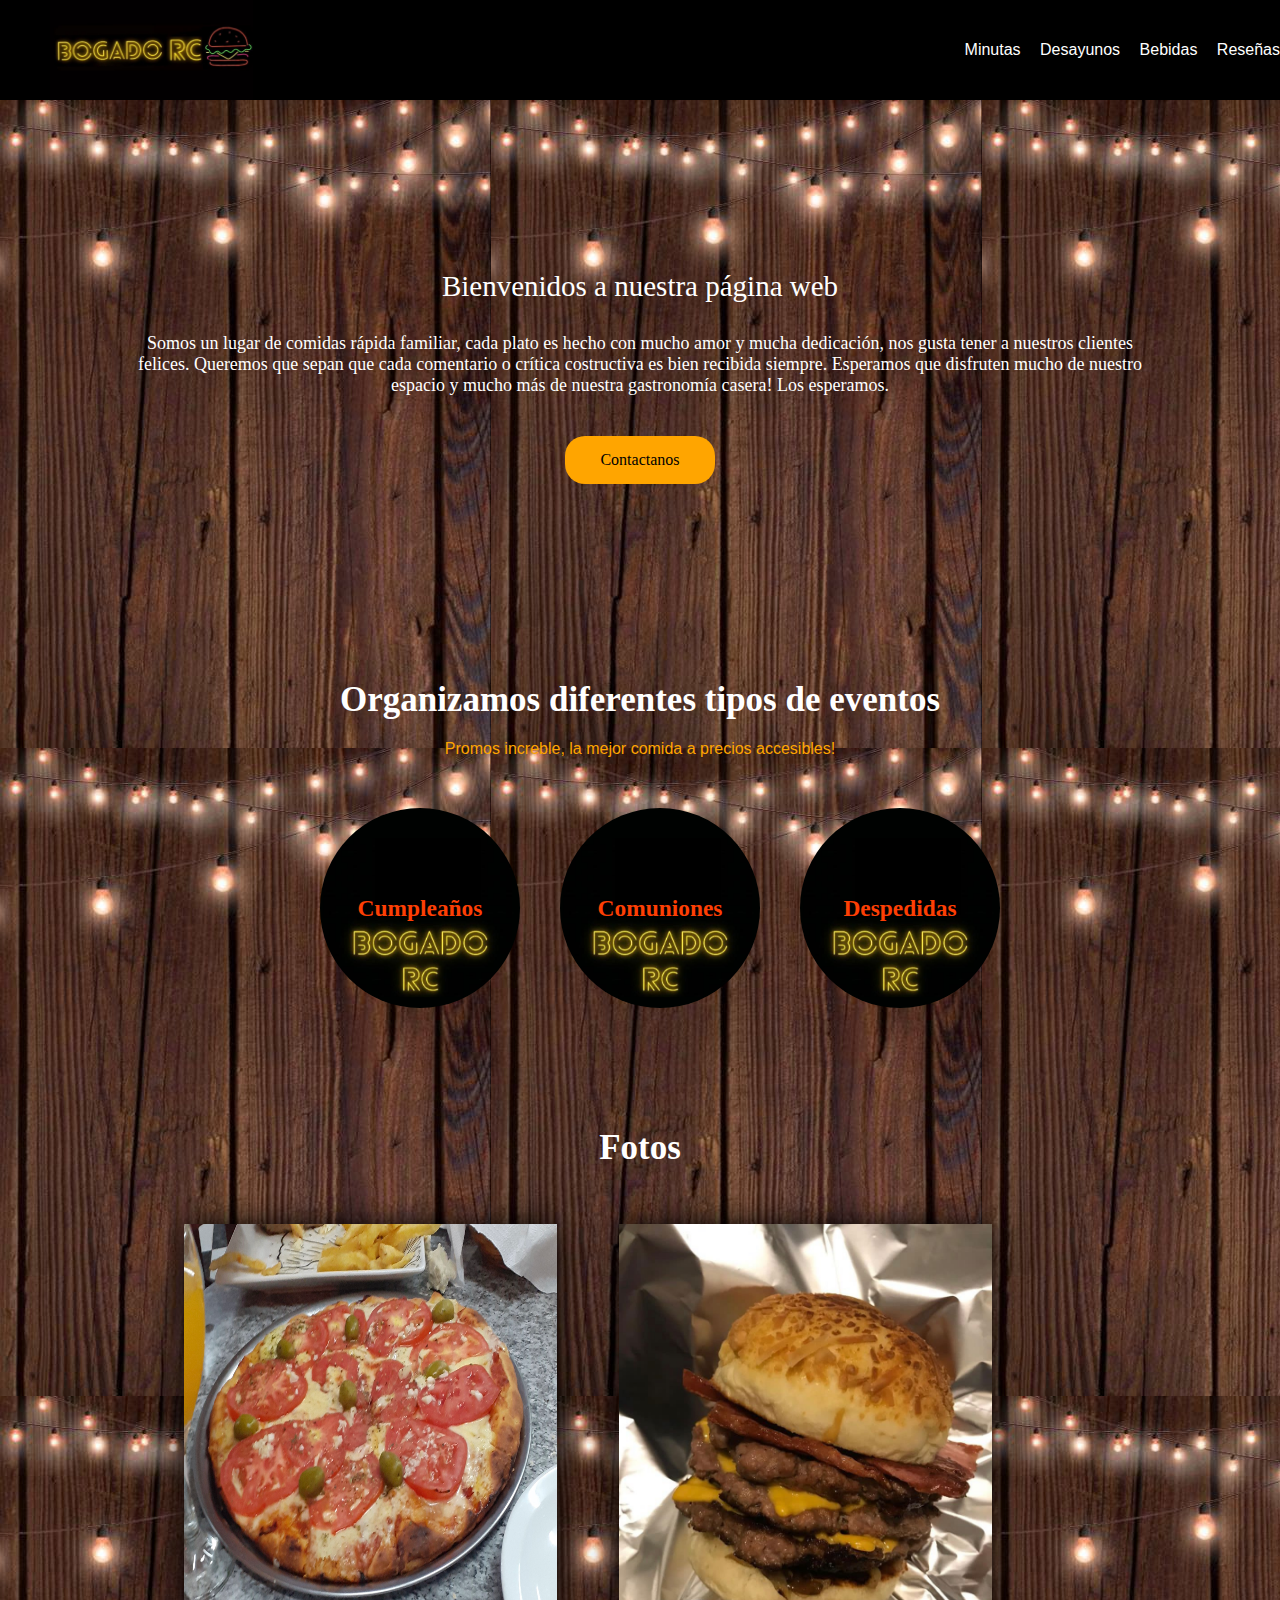
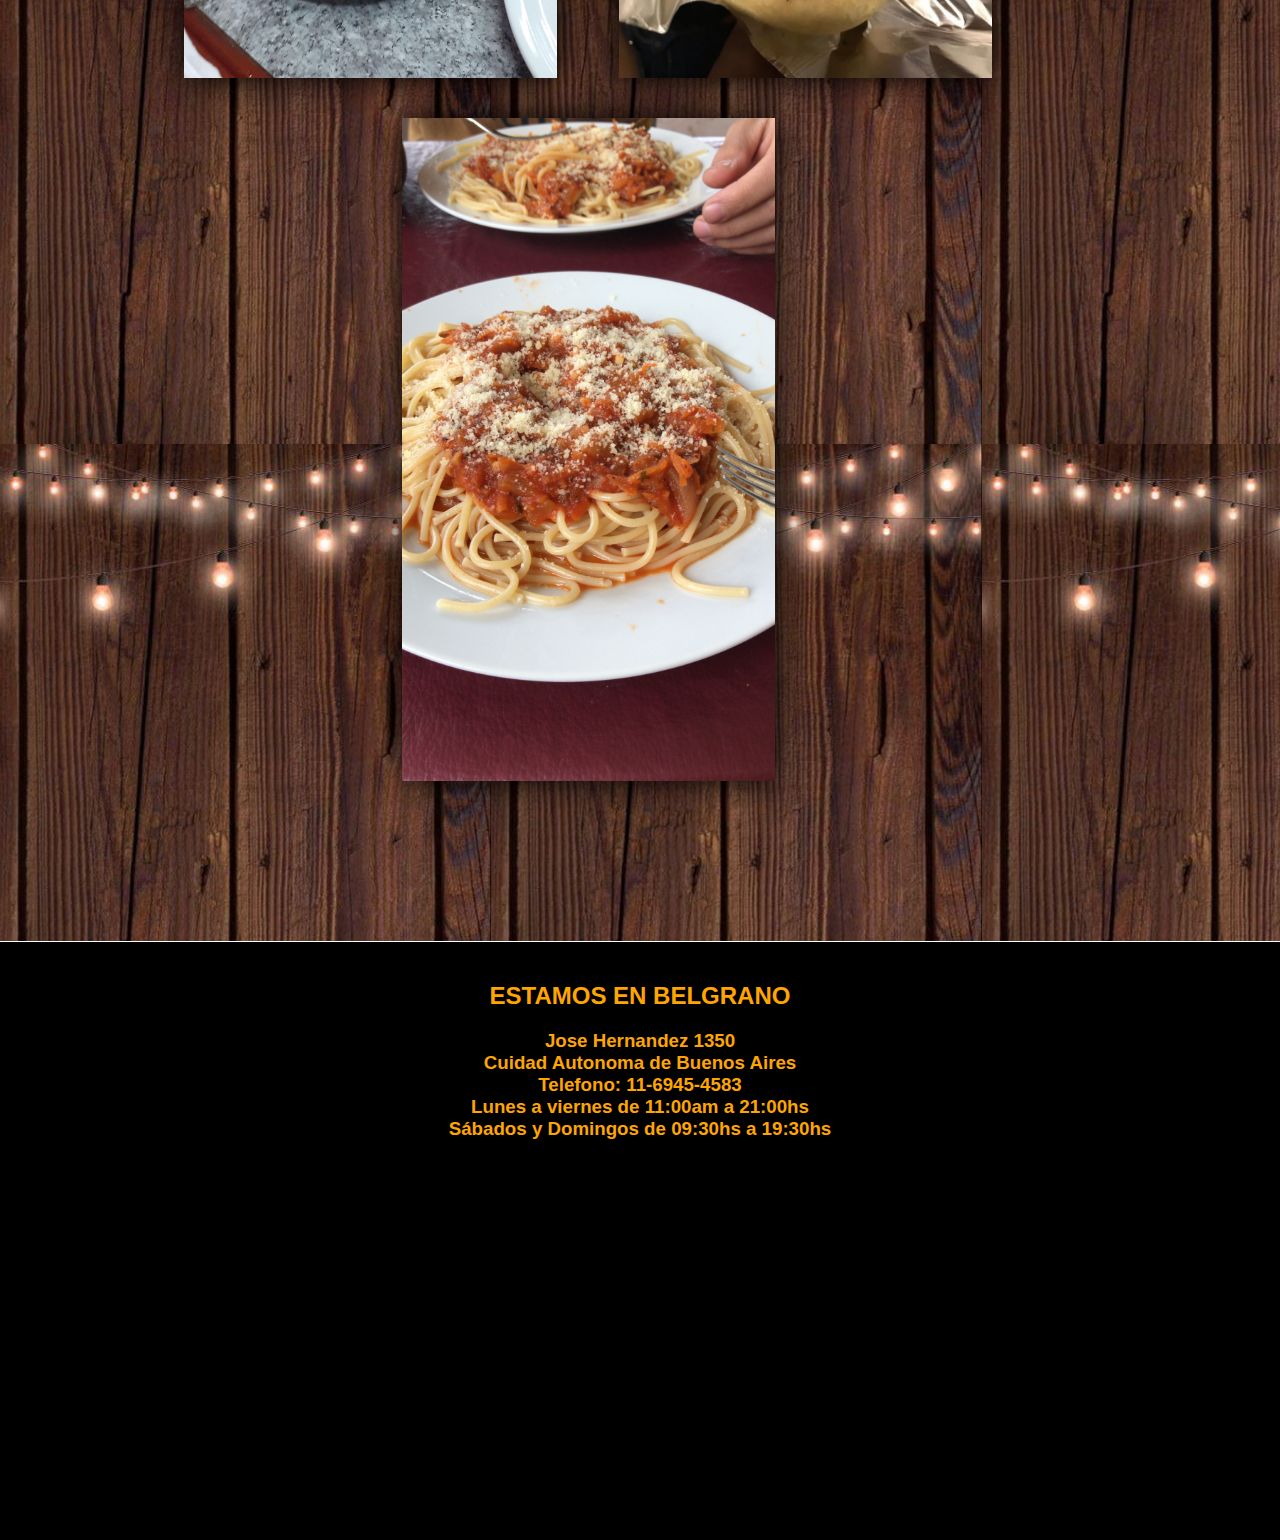
<file: index.html>
<!DOCTYPE html>
<html lang="es">

<head>
    <meta charset="UTF-8">
    <meta http-equiv="X-UA-Compatible" content="IE=edge">
    <meta name="viewport" content="width=device-width, initial-scale=1.0">
    <title>BogadoRC</title>
    <link rel="stylesheet" href="./css/style.css">
</head>

<body>
    <header> 
    
        <nav class="menu-navegacion">
            <div class="logo">
                <img src="./img/WhatsApp Image 2023-06-09 at 14.04.27.jpeg" alt="logo">
            </div>

            <div class="enlaces">
                <li><a href="./pages/minutas.html" class="Minutas">Minutas</a></li>
                <li><a href="./pages/desayunos.html" class="Desayunos">Desayunos</a></li>
                <li><a href="./pages/bebidas.html" class="Bebidas">Bebidas</a></li>
                <li><a href="./pages/reseñas.html" class="Reseñas">Reseñas</a></li>
            </div>
        </nav>
    </header>
    <main class="contenedorPrincipal">
        <section class="contenedor">
            <section class="hero">
                <div class="contenedores-textos contenedor">
                    <h1>Bienvenidos a nuestra página web    </h1>
                    <p>Somos un lugar de comidas rápida familiar, cada plato es hecho con mucho amor y mucha dedicación,
                        nos gusta tener a nuestros clientes felices.
                        Queremos que sepan que cada comentario o crítica costructiva es bien recibida siempre.
                        Esperamos que disfruten mucho de nuestro espacio y mucho más de nuestra gastronomía casera!
                        Los esperamos. </p>
                    <a class="boton" href="https://wa.we/541569454583">Contactanos</a>
                </div>


            </section>
            <section>
                <h2 class="titulo-seccion">Organizamos diferentes tipos de eventos</h2>
                <p class="copy">Promos increble, la mejor comida a precios accesibles!
                <div class="beneficios">
                    <div class="beneficio1">
                        <h3>Cumpleaños</h3>

                    </div>
                    <div class="beneficio1">
                        <h3>Comuniones</h3>

                    </div>
                    <div class="beneficio1">
                        <h3>Despedidas</h3>
                    </div>

                </div>
            </section>
            <section class="contenido">
                <div class="contenedor">
                    <h2 class="titulo-seccion">Fotos</h2> <br> <br>
                    <div class="contenedor-imagenes">
                        <img src="./img/3995DEEB-6F13-4BD7-A158-9210AEB237AB (1).jpg" alt="foto">

                        <img src="./img/BurgerRC.jpeg" alt="foto">
                        <img src="./img/A0927885-7585-4EBE-B131-9BCB88272B0F.jpg" alt="foto">
                    </div>
                </div>
            </section>
    </main>

    <!-- Inicio de footer -->
    <footer>
        <section class="contenido2">
            <div class="indexFooter">
                <h2 class="titulo">ESTAMOS EN BELGRANO</h2>
                <h3 class="subtitulos">Jose Hernandez 1350 <br> Cuidad Autonoma de Buenos Aires</h3>
                <h3 class="subtitulos2">Telefono: 11-6945-4583</h3>
                <h3 class="subtitulos3">Lunes a viernes de 11:00am a 21:00hs <br> Sábados y Domingos de 09:30hs a 19:30hs</h3>
            </div>
        
        <iframe class="iframe"
            src="https://www.google.com/maps/embed?pb=!1m18!1m12!1m3!1d3285.7618878500502!2d-58.44521472473294!3d-34.55958375516789!2m3!1f0!2f0!3f0!3m2!1i1024!2i768!4f13.1!3m3!1m2!1s0x95bcb5ca31e168dd%3A0xc4967f6e8ade5cd1!2sJos%C3%A9%20Hern%C3%A1ndez%201350%2C%20C1426ENB%20CABA!5e0!3m2!1ses!2sar!4v1684367505651!5m2!1ses!2sar"
            width="600" height="450" style="border:0;" allowfullscreen="" loading="lazy"
            referrerpolicy="no-referrer-when-downgrade" width="400" height="300" style="border: 0;" allowfullscreen=""
            loading="lazy" referrerpolicy="no-rederrer-when-downgrade"></iframe></iframe>
        </section>             
    </footer>

</body>    

</html
</file>
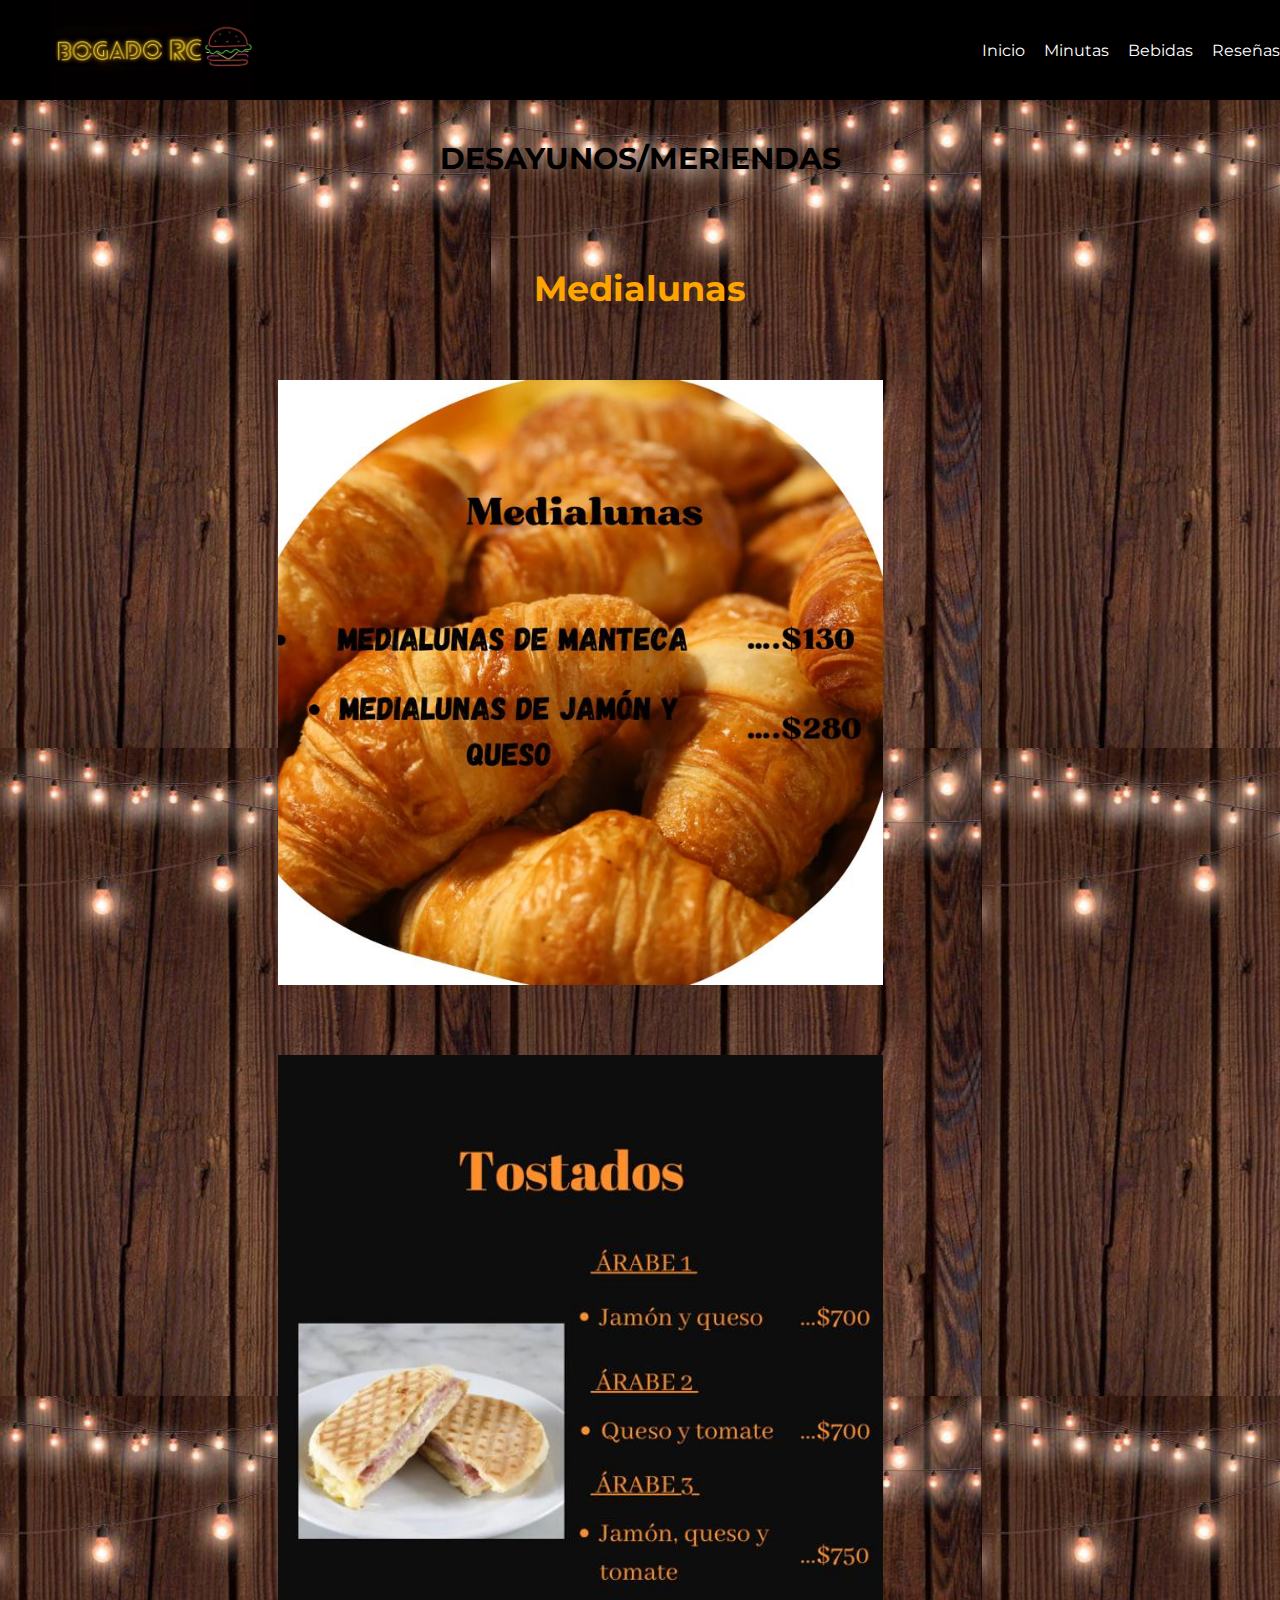
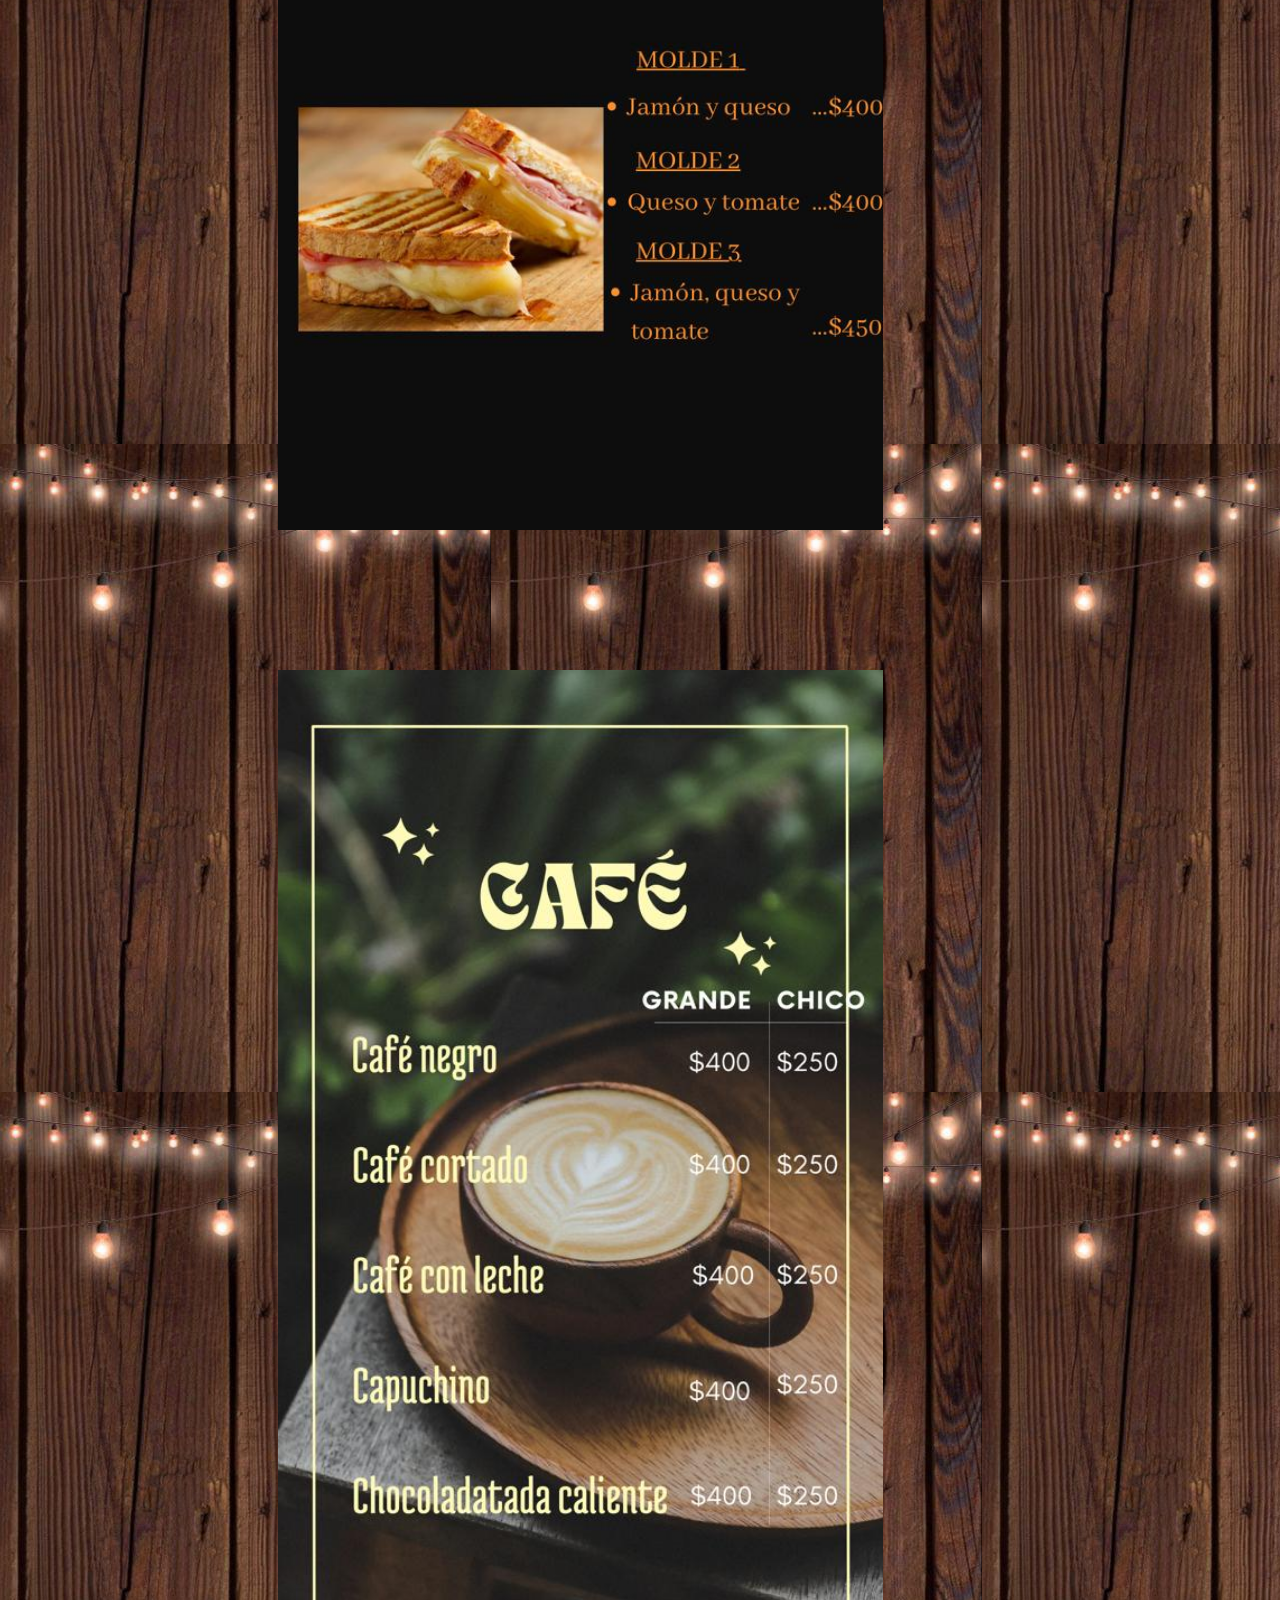
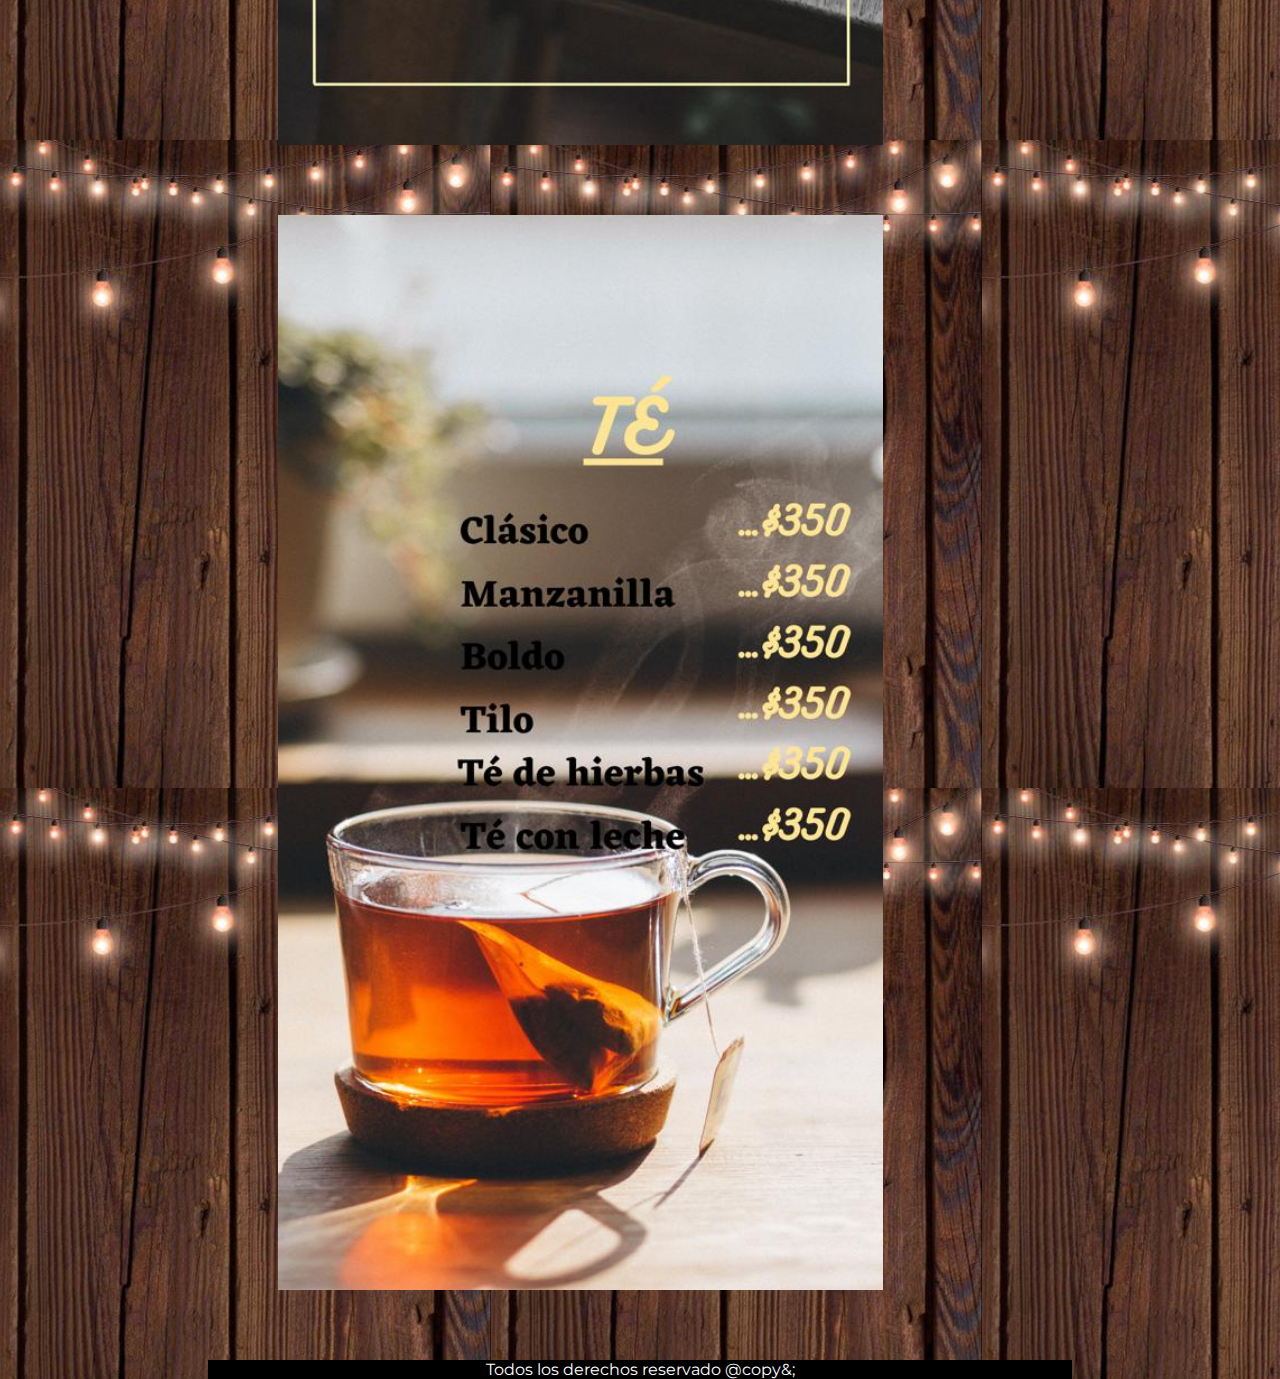
<file: pages/desayunos.html>
<!DOCTYPE html>
<html lang="es">

<head>
    <!-- etiquetas SEO -->
    <meta name="description"
        content="Pagina web del Buffet BogaRC. Gatronomia casera al mejor precio. Bebidas y Alimentos.">
    <meta name="keywords"
        content="hamburguesas, pizzas, empanadas, milanesas, papas fritas, sandwich de milanesa, coca cola, agua, medialunas, tostados, cafe, te">

    <meta charset="UTF-8">
    <meta name="viewport" content="width=device-width, initial-scale=1.0">
    <title>Desayunos-BogadoRC</title>
    <link rel="stylesheet" href="../css/style3.css">
    <link rel="preconnect" href="https://fonts.googleapis.com">
    <link rel="preconnect" href="https://fonts.gstatic.com" crossorigin>
    <link href="https://fonts.googleapis.com/css2?family=Montserrat:wght@400;700&display=swap" rel="stylesheet">
</head>

<body>
    <!-- inicio del nav-->

    <header>
        <nav class="menu-navegacion">
            <div class="logo">
                <img src="../img/WhatsApp Image 2023-06-09 at 14.04.27.jpeg" alt="logo">
            </div>

            <div class="enlaces">
                <li><a href="../index.html" class="Inicio">Inicio</a></li>
                <li><a href="./minutas.html" class="Minutas">Minutas</a></li>
                <li><a href="./bebidas.html" class="Bebidas">Bebidas</a></li>
                <li><a href="./reseñas.html" class="Reseñas">Reseñas</a></li>
            </div>
        </nav>
    </header>
    <main>
        <section class="wrap">
            <h1 class="tituloPrincipal">DESAYUNOS/MERIENDAS</h1>
            <h2>Medialunas</h2>
            <div class="contenedor-imagenes">
                <img src="../img/WhatsApp Image 2023-06-19 at 13.49.10.jpeg" alt="foto">

                <div class="contenedor-imagenes2"></div>
                <img src="../img/WhatsApp Image 2023-06-19 at 14.09.34.jpeg" alt="foto">
                <div class="contenedor-imagenes3"></div>
                <img src="../img/WhatsApp Image 2023-06-19 at 14.22.11.jpeg" alt="foto">
                <img src="../img/WhatsApp Image 2023-06-19 at 14.28.46.jpeg" alt="foto">
            </div>
            <footer>
                Todos los derechos reservado @copy&;

            </footer>
</body>

</html>
</file>
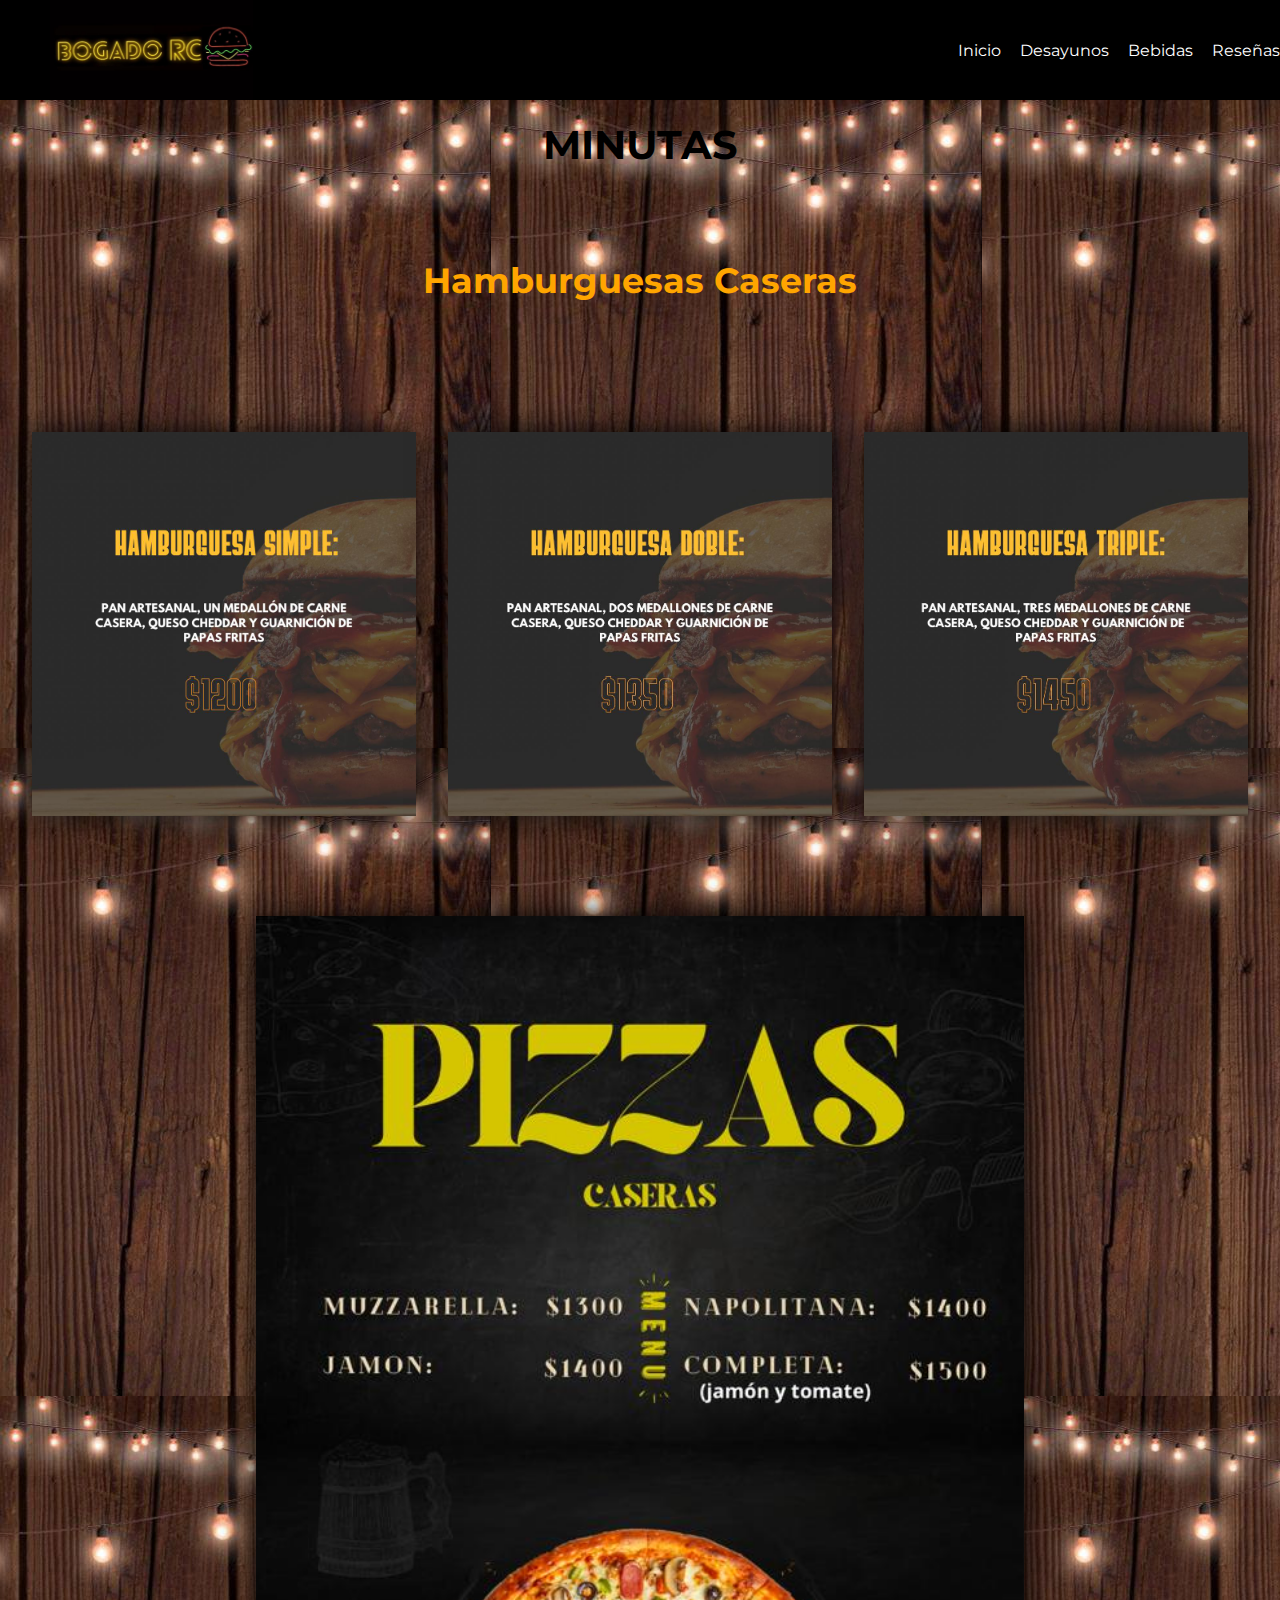
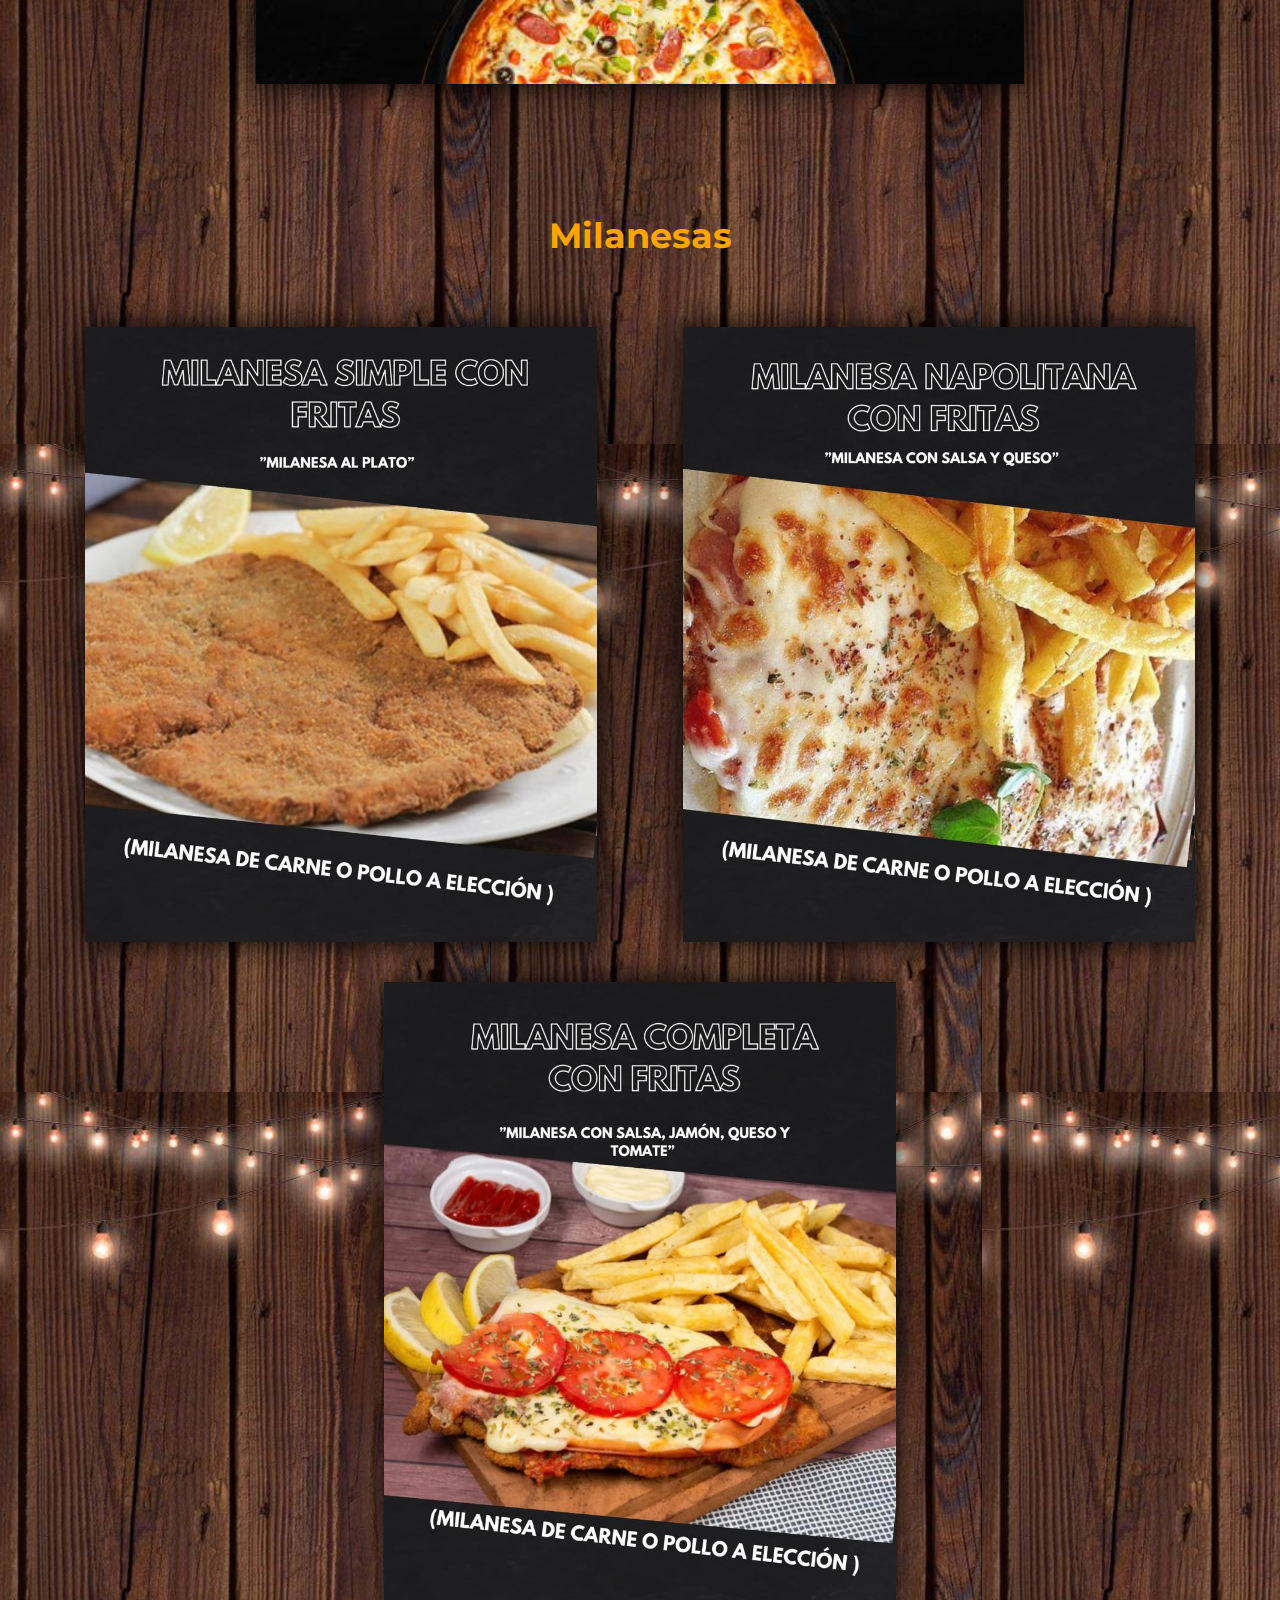
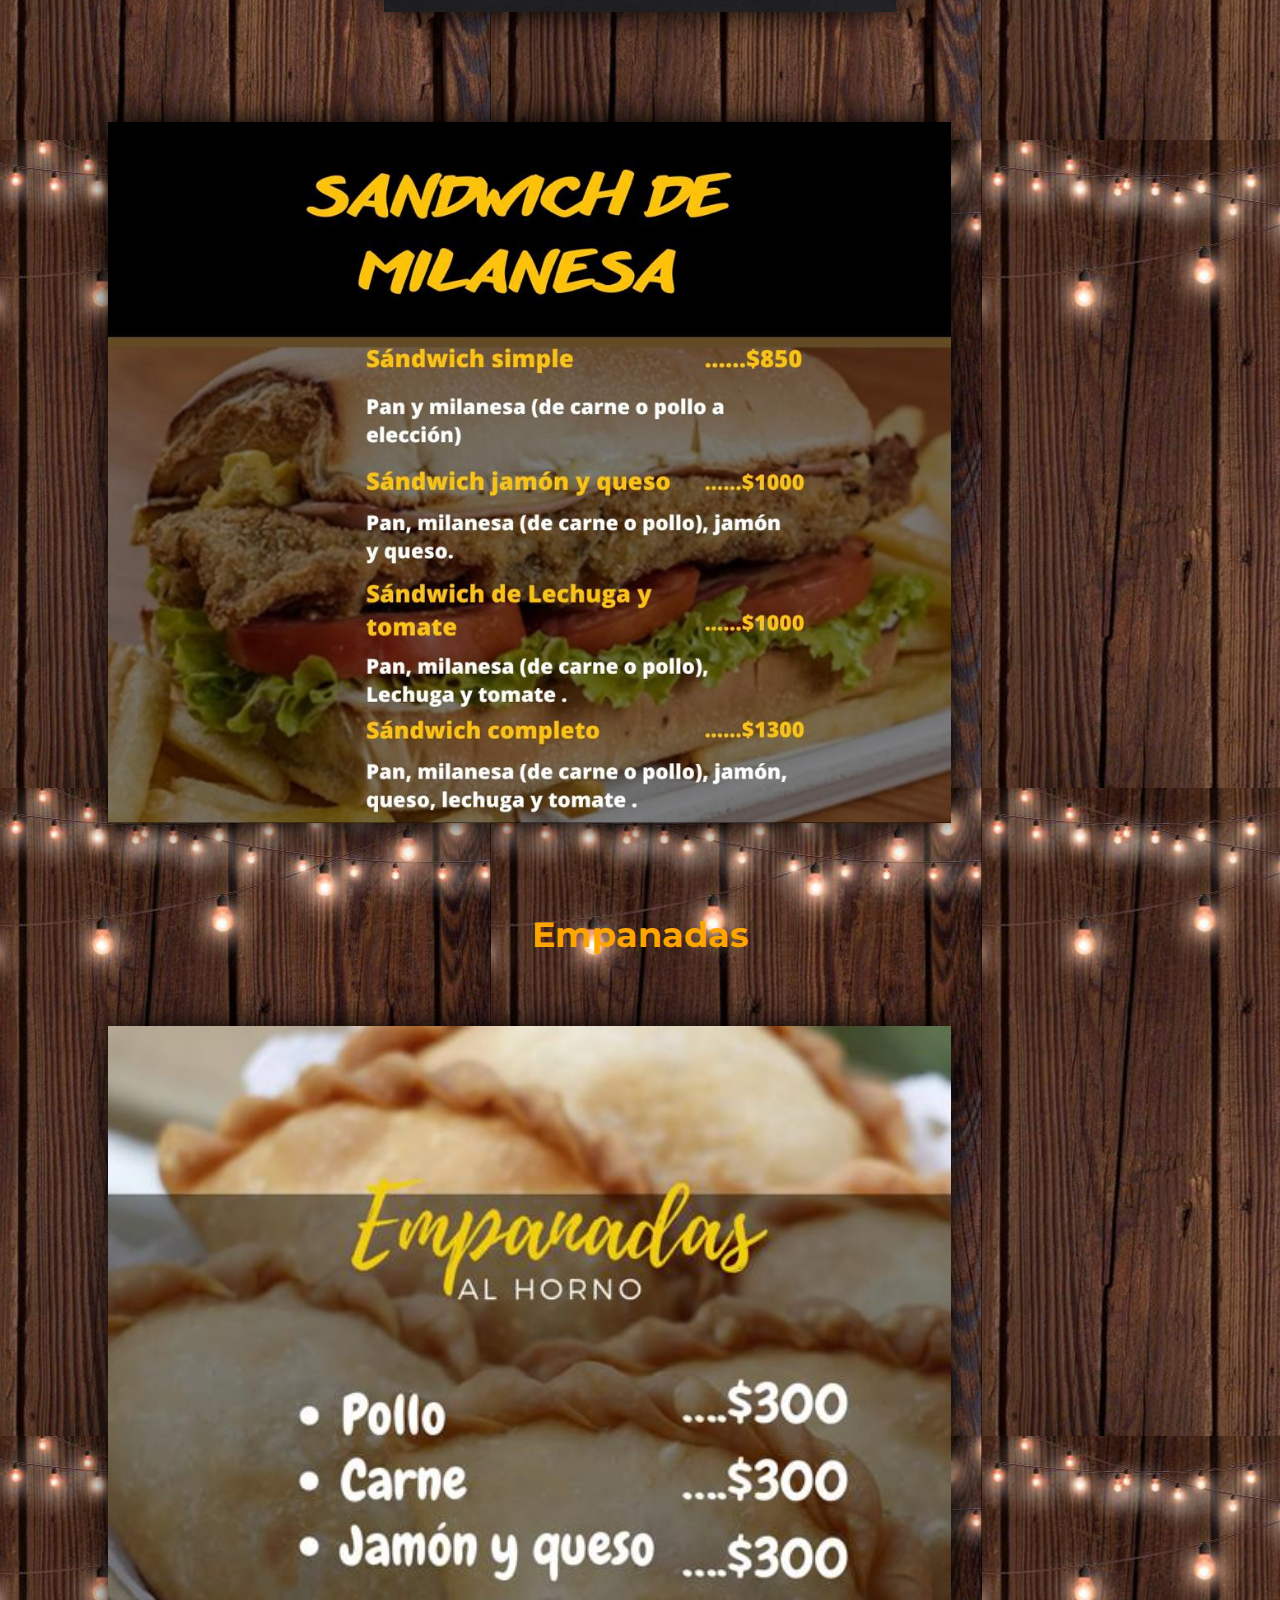
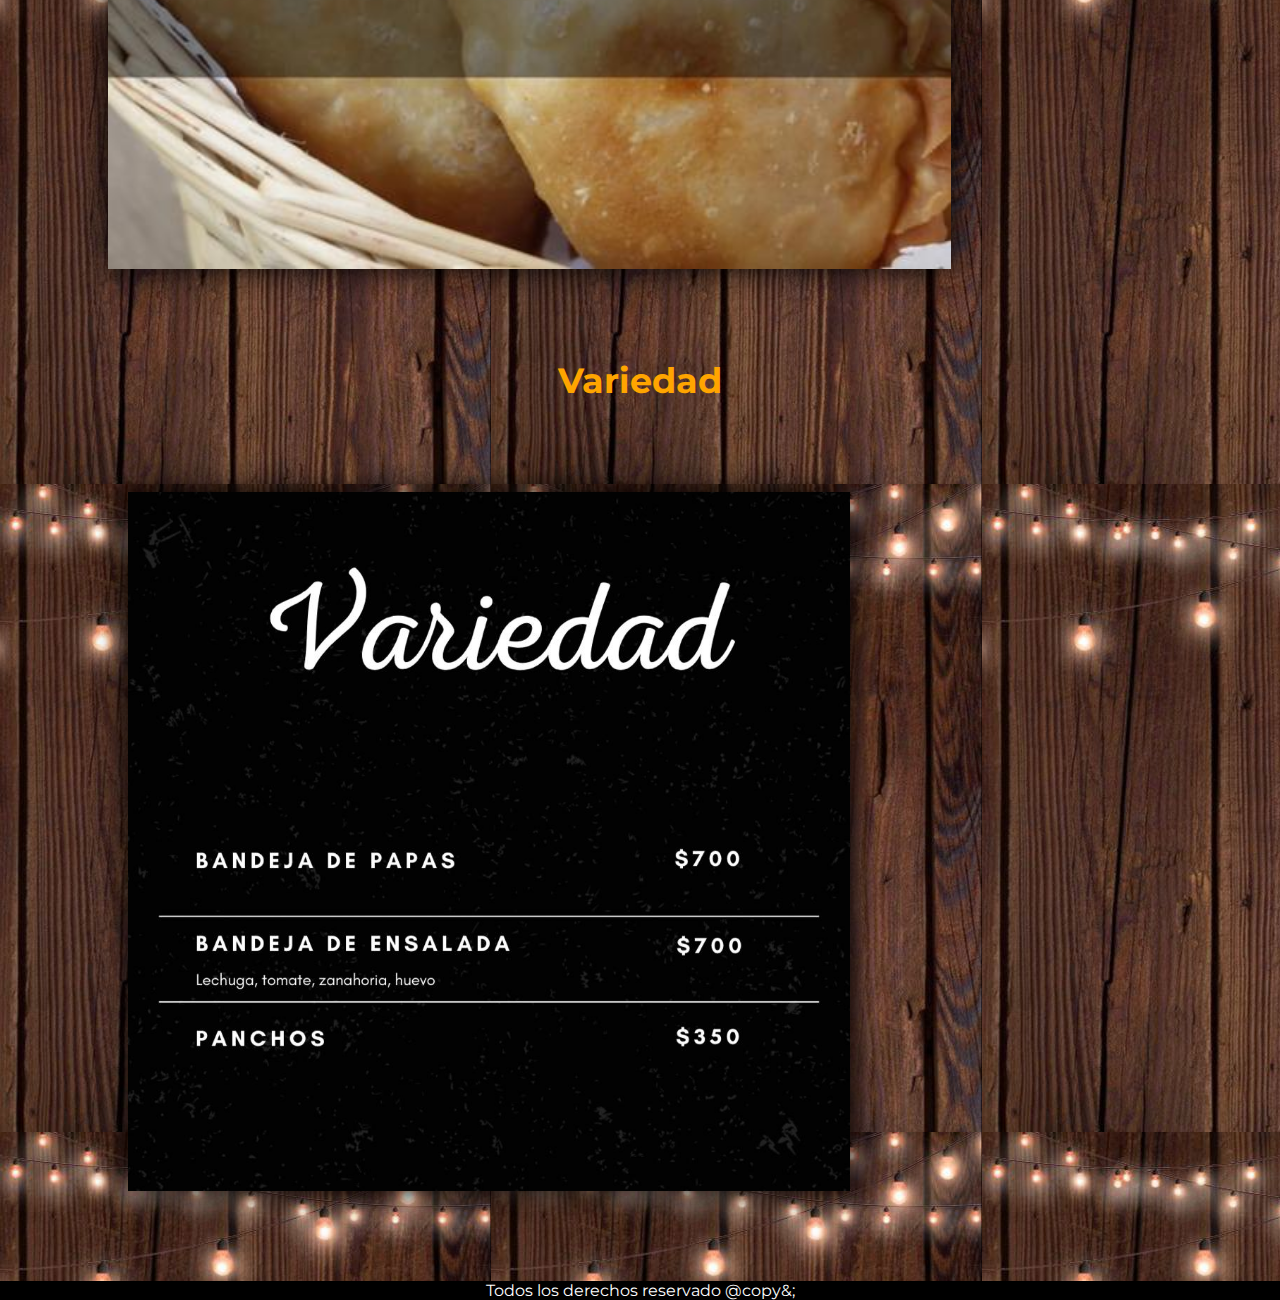
<file: pages/minutas.html>
<!DOCTYPE html>
<html lang="es">

<head>
    <!-- etiquetas SEO -->
    <meta name="description"
        content="Pagina web del Buffet BogaRC. Gatronomia casera al mejor precio. Bebidas y Alimentos.">
    <meta name="keywords"
        content="hamburguesas, pizzas, empanadas, milanesas, papas fritas, sandwich de milanesa, coca cola, agua, medialunas, tostados, cafe, te">

    <meta charset="UTF-8">
    <meta name="viewport" content="width=device-width, initial-scale=1.0">
    <title>Minutas-BogadoRC</title>
    <link rel="stylesheet" href="../css/style2.css">
    <link rel="preconnect" href="https://fonts.googleapis.com">
    <link rel="preconnect" href="https://fonts.gstatic.com" crossorigin>
    <link href="https://fonts.googleapis.com/css2?family=Montserrat:wght@400;700&display=swap" rel="stylesheet">
</head>

<body>
    <!-- inicio del nav-->

    <header>
        <nav class="menu-navegacion">
            <div class="logo">
                <img src="../img/WhatsApp Image 2023-06-09 at 14.04.27.jpeg" alt="logo">
            </div>

            <div class="enlaces">
                <li><a href="../index.html" class="Inicio">Inicio</a></li>
                <li><a href="./desayunos.html" class="Desayunos">Desayunos</a></li>
                <li><a href="./bebidas.html" class="Bebidas">Bebidas</a></li>
                <li><a href="./reseñas.html" class="Reseñas">Reseñas</a></li>
            </div>
        </nav>
    </header>
    <main>
        <section class="wrap">
            <h1 class="tituloPrincipal">MINUTAS</h1>
            <h2>Hamburguesas Caseras</h2>
            <div class="contenedor-imagenes">
                <img src="../img/WhatsApp Image 2023-06-23 at 13.39.48 (3).jpeg" alt="foto">

                <img src="../img/WhatsApp Image 2023-06-23 at 13.39.48 (2).jpeg" alt="foto">
                <img src="../img/WhatsApp Image 2023-06-23 at 13.39.48 (1).jpeg" alt="foto">

                <img class="pizza" src="../img/WhatsApp Image 2023-06-23 at 13.39.48.jpeg" alt="foto">
            </div>
            <h2>Milanesas</h2>
            <div class="contenedor-imagenes2">
                <img src="../img/WhatsApp Image 2023-06-23 at 13.40.32.jpeg" alt="foto">
                <img src="../img/WhatsApp Image 2023-06-23 at 13.40.59.jpeg" alt="foto">
                <img src="../img/WhatsApp Image 2023-06-23 at 13.40.13.jpeg" alt="foto">

                <div class="contenedor-imagenes3">
                    <img src="../img/WhatsApp Image 2023-06-23 at 13.41.09.jpeg" alt="foto">
                    <h2 class="contenedor-imagenes4">Empanadas</h2>
                    <div class="contenedor-imagenes4">
                        <img src="../img/WhatsApp Image 2023-06-19 at 12.50.23.jpeg" alt="foto">
                        <h2 class="contenedor-imagenes5">Variedad</h2>
                        <div class="contenedor-imagenes5">
                            <img src="../img/WhatsApp Image 2023-06-19 at 12.56.22.jpeg" alt="foto">



        </section>
    </main>
    <footer>
        Todos los derechos reservado @copy&;

    </footer>
</body>

</html>
</file>
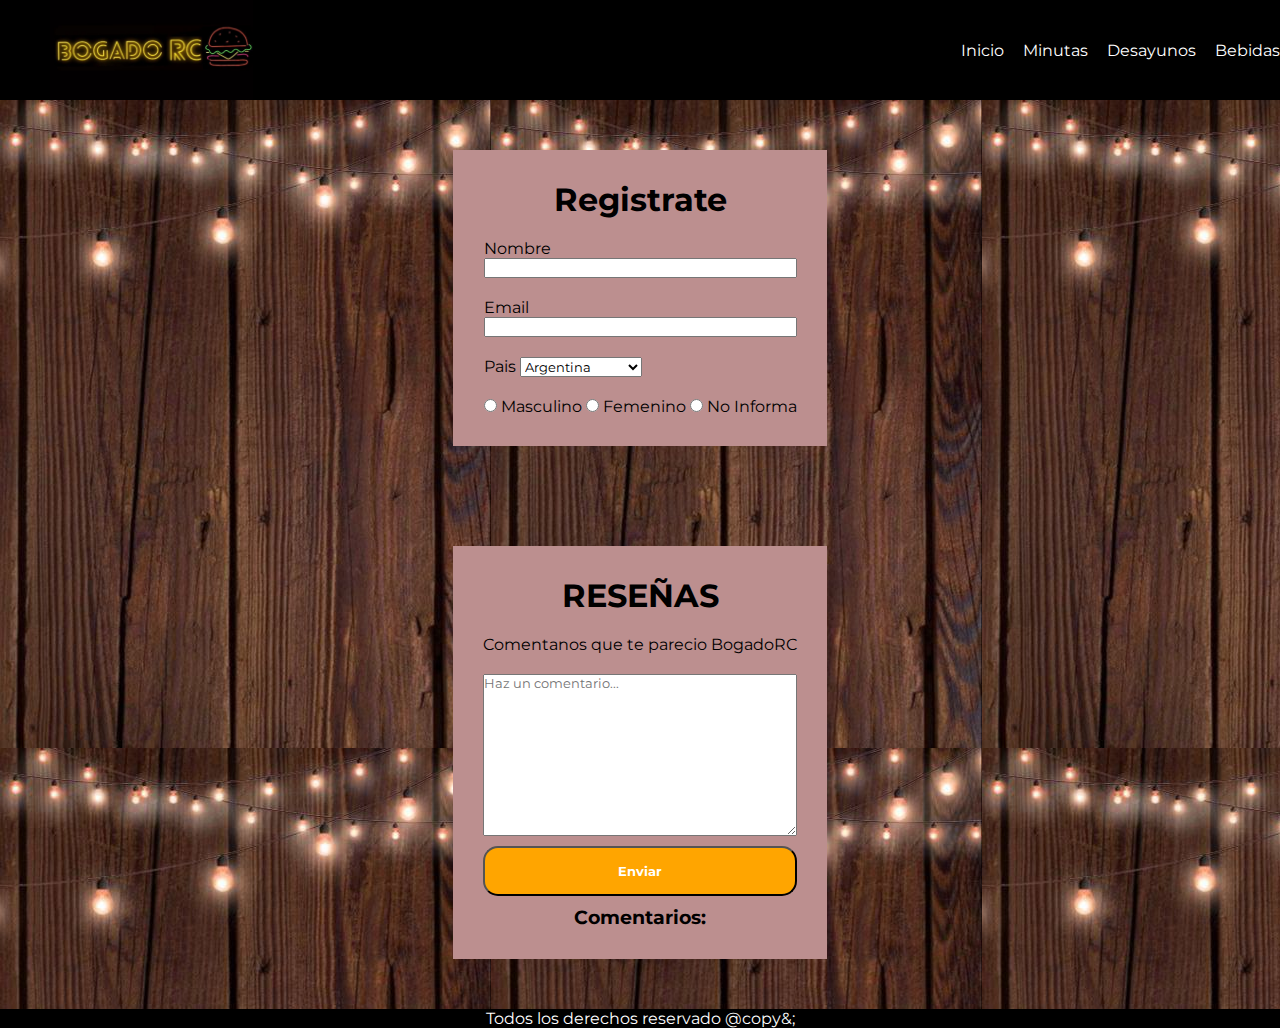
<file: pages/reseñas.html>
<!DOCTYPE html>
<html lang="es">

<head>
  <!-- etiquetas SEO -->
  <meta name="description"
    content="Pagina web del Buffet BogaRC. Gatronomia casera al mejor precio. Bebidas y Alimentos.">
  <meta name="keywords"
    content="hamburguesas, pizzas, empanadas, milanesas, papas fritas, sandwich de milanesa, coca cola, agua, medialunas, tostados, cafe, te">

  <meta charset="UTF-8">
  <meta name="viewport" content="width=device-width, initial-scale=1.0">
  <title>Reseñas-BogadoRC</title>
  <link rel="stylesheet" href="../css/style5.css">
  <link rel="preconnect" href="https://fonts.googleapis.com">
  <link rel="preconnect" href="https://fonts.gstatic.com" crossorigin>
  <link href="https://fonts.googleapis.com/css2?family=Montserrat:wght@400;700&display=swap" rel="stylesheet">
</head>

<body>
  <header>
    <!-- inicio del nav-->

    <nav class="menu-navegacion">
      <div class="logo">
        <img src="../img/WhatsApp Image 2023-06-09 at 14.04.27.jpeg" alt="bogadoRC" class="imgNavbar" />
      </div>
      <div class="enlaces">
        <li><a href="../index.html" class="Inicio">Inicio</a></li>
        <li><a href="./minutas.html" class="Minutas">Minutas</a></li>
        <li><a href="./desayunos.html" class="Desayunos">Desayunos</a></li>
        <li><a href="./bebidas.html" class="Bebidas">Bebidas</a></li>
      </div>
    </nav>
  </header>

  <!-- Formulario -->
  <main>
    <div class="contenedorPrincipal">
      <section class="formulario-contacto">
        <h1>Registrate</h1>
        <form class="formulario">
          <div class="datos">
            <label for="nombre">Nombre</label>
            <input class="inputNombre" type="text" name="nombre" id="nombre" />
            <label for="email">Email</label>
            <input class="inputEmail" type="email" name="email" id="email" />
          </div>
          <div class="inputPais">
            <label for="pais">Pais</label>
            <select name="pais" id="pais">
              <option value="AR">Argentina</option>
              <option value="BR">Brasil</option>
              <option value="US">Estados Unidos</option>
            </select>
          </div>
          <div>
            <input type="radio" name="sexo" id="masculino" value="masculino">
            <label for="masculino">Masculino</label>
            <input type="radio" name="sexo" id="femenino" value="femenino">
            <label for="masculino">Femenino</label>
            <input type="radio" name="sexo" id="no informa" value="no informa">
            <label for="masculino">No Informa</label>
          </div>
        </form>
      </section>
      <section class="contenedorComentarios">
        <form>
          <h1>RESEÑAS</h1>
          <p>Comentanos que te parecio BogadoRC</p>
          <textarea name="comentario" id="comentario" cols="30" rows="10" placeholder="Haz un comentario..."></textarea>
          <input type="submit" value="Enviar">



          <!-- lo que manden aca -->


          <h3>Comentarios:</h3>
        </form>

      </section>

    </div>




    <!-- iria aca -->


  </main>



  <!-- Inicio de footer -->
  <footer>
    Todos los derechos reservado @copy&;

  </footer>
</body>

</html>
</file>
<file: css/style.css>
* {
  margin: 0;
  padding: 0;
  box-sizing: border-box;
}

:root {
  --colorTitulos: #ffa500;
  --colortextos: #ffffff;
  --colorbotones: #ffa500;
  --colorfondo: #000;
  --paddingsecciones: 60px 0;
  --marginelementos: 40px;
}

body {
  font-family: "Lato", sans-serif;
}

.contenedor {
  width: 90%;
  max-width: 1200px;
  margin: auto;
  overflow: hidden;
  padding: var(--paddingsecciones);
}

/* Menu */
.menu-navegacion {
  padding: 0;
  display: flex;
  justify-content: space-between;
  align-items: center;
  height: 100px;
  width: 100%;
  background-color: #000;
}

.logo {
  height: 100px;
}

.logo img {
  display: block;
  height: 100%;
  width: auto;
  margin-left: 50px;
}

.enlaces li {
  list-style: none;
  display: inline-block;
}

.enlaces a {
  text-decoration: none;
  color: white;
  padding-left: 15px;
}

/* Hero*/
.hero {
  height: 500px;
  background-position: center;
  background-size: contain;
  background-attachment: fixed;
  text-align: center;
  font-family: "roboto slob", serif;
}

.contenedorPrincipal {
  display: flex;
  flex-direction: column;
  justify-content: center;
}

.contenedor-textos {
  padding: 0;
  height: 100%;
  display: flex;
  flex-direction: column;
  align-items: center;
  justify-content: center;
  color: #ffffff;
  width: auto;
}

.hero h1 {
  font-size: 48px;
  font-weight: 500;
  margin-bottom: 30px;
  color: #ffffff;
}

.hero p {
  font-size: 20px;
  font-weight: 400;
  margin-bottom: 40px;
  color: #ffffff;
}

.boton {
  width: 150px;
  display: block;
  margin: 0 auto;
  padding: 15px 0;
  background: var(--colorbotones);
  color: #000;
  text-decoration: none;
  border-radius: 20px;
}

/* Main*/
.titulo-seccion {
  text-align: center;
  font-size: 35px;
  color: var(--colortextos);
}

.copy {
  text-align: center;
  color: var(--colorbotones);
  margin: 20px 0;
}

.beneficios {
  padding-top: var(--marginelementos);
  display: flex;
  justify-content: center;
  flex-wrap: wrap;
}

.beneficio1 {
  font-size: 20px;
  width: 10em;
  height: 10em;
  background-image: url(../img/WhatsApp\ Image\ 2023-06-09\ at\ 12.20.47.jpeg);
  background-size: cover;
  background-position: center;
  color: #ffffff;
  display: flex;
  align-items: center;
  justify-content: center;
  border-radius: 50%;
  margin-left: 40px;
}

.beneficio1 h3 {
  font-family: "EB Garamond", serif;
  font-family: "Pacifico", cursive;
  color: #fd3f04;
}

.contenido {
  background: 0;
}

.contenedor-imagenes {
  display: flex;
  justify-content: space-evenly;
  flex-wrap: wrap;
}

.contenedor-imagenes img {
  display: block;
  width: 40%;
  box-shadow: 0 0 30px rgb(0, 0, 0);
  margin-bottom: var(--marginelementos);
}

.titulo-seccion {
  margin: 20px;
  color: #ffffff;
  font-family: "EB Garamond", serif;
  font-family: "Pacifico", cursive;
}

main {
  background-image: url(../img/WhatsApp\ Image\ 2023-06-09\ at\ 14.55.10.jpeg);
}

footer .titulo-seccion {
  color: var(--colorTitulos);
}

footer .copy {
  color: #ffa500;
}

footer {
  width: 100%;
  height: 9%;
  background-color: #000;
  color: #ffa500;
  margin-top: 1px;
  display: flex;
  justify-content: center;
}

iframe {
  width: 100%;
  height: 350px;
  justify-content: center;
  margin-top: 25px;
  margin-bottom: 25px;
  margin-right: 25px;
}

.contenido2 {
  display: flex;
  flex-direction: column;
}

.contenido2 h2 {
  margin-top: 40px;
  margin-bottom: 20px;
}

.contenido2 {
  text-align: center;
}

@media screen and (max-width: 800px) {
  .menu-navegacion {
    flex-direction: column;
    height: 120px;
    justify-content: space-evenly;
    margin-top: 1px;
  }
}
.hero h1 {
  font-size: 29px;
  margin-top: 50px;
}

.hero p {
  font-size: 18px;
  font-weight: 400;
}

.boton {
  margin-bottom: 50px;
}

.beneficios {
  margin-bottom: 40px;
}

.contenedor-imagenes {
  width: 90%;
}

.copy {
  margin-bottom: 10px;
}

.h3 {
  display: block;
  margin-block-start: 1em;
  margin-block-end: 1em;
  margin-inline-start: 0px;
  margin-inline-end: 0px;
}

.text-center {
  text-align: center !important;
}

/*# sourceMappingURL=style.css.map */
</file>
<file: css/style3.css>
* {
  margin: 0;
  padding: 0;
  box-sizing: border-box;
  font-family: "Montserrat", sans-serif;
}

:root {
  --colorTitulos: #ffa500;
  --colortextos: #ffffff;
  --colorbotones: #ffa500;
  --colorfondo: #000;
  --paddingsecciones: 60px 0;
  --marginelementos: 40px;
}

body {
  font-family: "Lato", sans-serif;
}

.contenedor {
  width: 90%;
  max-width: 1200px;
  margin: auto;
  overflow: hidden;
  padding: var(--paddingsecciones);
}

/* Menu */
.menu-navegacion {
  padding: 0;
  display: flex;
  justify-content: space-between;
  align-items: center;
  height: 100px;
  width: 100%;
  background-color: #000;
}

.logo {
  height: 100px;
}

.logo img {
  display: block;
  height: 100%;
  width: auto;
  margin-left: 50px;
}

.enlaces li {
  list-style: none;
  display: inline-block;
}

.enlaces a {
  text-decoration: none;
  color: white;
  padding-left: 15px;
}

@media screen and (max-width: 800px) {
  .menu-navegacion {
    flex-direction: column;
    height: 120px;
    justify-content: space-evenly;
    margin-top: 1px;
  }
}
/*main*/
main {
  width: 100%;
  height: 100%;
  background-image: url(../img/WhatsApp\ Image\ 2023-06-09\ at\ 14.55.10.jpeg);
  display: flex;
  justify-content: center;
}

.contenedor-imagenes img {
  display: block;
  width: 70%;
  flex-direction: column;
  justify-content: center;
  margin: 70px;
}

.contenedor-imagenes2 img {
  display: block;
  width: 70%;
  flex-direction: column;
  margin-left: 170px;
  margin: 70px;
  padding: 0;
}

.contenedor-imagenes3 {
  display: flex;
  justify-content: space-evenly;
  flex-wrap: wrap;
}

.contenedor-imagenes3 img {
  display: block;
  width: 30%;
  box-shadow: 0 0 30px rgb(0, 0, 0);
  margin-bottom: var(--marginelementos);
  margin-top: 60px;
}

h1 {
  display: flex;
  font-size: 30px;
  justify-content: center;
  margin: 40px;
}

h2 {
  display: flex;
  font-size: 35px;
  justify-content: center;
  color: #ffa500;
  margin-top: 90px;
  margin-bottom: 70px;
}

footer {
  background-color: #000;
  color: #ffffff;
  text-align: center;
}

/*# sourceMappingURL=style3.css.map */
</file>
<file: css/style2.css>
* {
  margin: 0;
  padding: 0;
  box-sizing: border-box;
  font-family: "Montserrat", sans-serif;
}

:root {
  --colorTitulos: #ffa500;
  --colortextos: #ffffff;
  --colorbotones: #ffa500;
  --colorfondo: #000;
  --paddingsecciones: 60px 10;
  --marginelementos: 40px;
}

body {
  font-family: "Lato", sans-serif;
}

.contenedor {
  width: 90%;
  max-width: 1200px;
  margin: auto;
  overflow: hidden;
  padding: var(--paddingsecciones);
}

/* Menu */
.menu-navegacion {
  padding: 0;
  display: flex;
  justify-content: space-between;
  align-items: center;
  height: 100px;
  width: 100%;
  background-color: #000;
}

.logo {
  height: 100px;
}

.logo img {
  display: block;
  height: 100%;
  width: auto;
  margin-left: 50px;
}

.enlaces li {
  list-style: none;
  display: inline-block;
}

.enlaces a {
  text-decoration: none;
  color: white;
  padding-left: 15px;
}

@media screen and (max-width: 800px) {
  .menu-navegacion {
    flex-direction: column;
    height: 120px;
    justify-content: space-evenly;
    margin-top: 1px;
  }
}
.hero h1 {
  font-size: 29px;
  margin-top: 50px;
}

/*main*/
main {
  width: 100%;
  height: 100%;
  background-image: url(../img/WhatsApp\ Image\ 2023-06-09\ at\ 14.55.10.jpeg);
  display: flex;
  justify-content: center;
}

.contenedor-imagenes {
  display: flex;
  justify-content: space-evenly;
  flex-wrap: wrap;
}

.contenedor-imagenes img {
  display: block;
  width: 30%;
  box-shadow: 0 0 30px rgb(0, 0, 0);
  margin-bottom: var(--marginelementos);
  margin-top: 60px;
}

.contenedor-imagenes .pizza {
  width: 60%;
}

.contenedor-imagenes2 {
  display: flex;
  justify-content: space-evenly;
  flex-wrap: wrap;
}

.contenedor-imagenes2 img {
  display: block;
  width: 40%;
  flex-direction: column;
  box-shadow: 0 0 30px rgb(0, 0, 0);
  margin-bottom: var(--marginelementos);
  justify-content: center;
}

.contenedor-imagenes3 img {
  display: block;
  width: 70%;
  flex-direction: column;
  margin-left: 170px;
  margin: 70px;
  padding: 0;
}

.contenedor-imagenes4 img {
  display: block;
  width: 70%;
  flex-direction: column;
  margin: 70px;
  padding: 0;
}

.contenedor-imagenes5 img {
  display: block;
  width: 60%;
  flex-direction: column;
  margin: 90px;
  padding: 0;
}

h1 {
  display: flex;
  font-size: 40px;
  justify-content: center;
  margin: 20px;
}

h2 {
  display: flex;
  font-size: 35px;
  justify-content: center;
  color: #ffa500;
  margin-top: 90px;
  margin-bottom: 70px;
}

footer {
  background-color: #000;
  color: #ffffff;
  text-align: center;
}

/*# sourceMappingURL=style2.css.map */
</file>
<file: css/style5.css>
* {
  margin: 0;
  padding: 0;
  box-sizing: border-box;
  font-family: "Montserrat", sans-serif;
}

:root {
  --colorTitulos: #ffa500;
  --colortextos: #ffffff;
  --colorbotones: #ffa500;
  --colorfondo: #000;
  --paddingsecciones: 60px 0;
  --marginelementos: 40px;
}

body {
  font-family: "Lato", sans-serif;
}

.contenedor {
  width: 90%;
  max-width: 1200px;
  margin: auto;
  overflow: hidden;
  padding: var(--paddingsecciones);
}

/* Menu */
.menu-navegacion {
  padding: 0;
  display: flex;
  justify-content: space-between;
  align-items: center;
  height: 100px;
  width: 100%;
  background-color: #000;
}

.logo {
  height: 100px;
}

.logo img {
  display: block;
  height: 100%;
  width: auto;
  margin-left: 50px;
}

.enlaces li {
  list-style: none;
  display: inline-block;
}

.enlaces a {
  text-decoration: none;
  color: white;
  padding-left: 15px;
}

@media screen and (max-width: 800px) {
  .menu-navegacion {
    flex-direction: column;
    height: 120px;
    justify-content: space-evenly;
    margin-top: 1px;
  }
}
/*main*/
main {
  width: 100%;
  height: 100%;
  background-image: url(../img/WhatsApp\ Image\ 2023-06-09\ at\ 14.55.10.jpeg);
  display: flex;
  justify-content: center;
}

.contenedorPrincipal {
  display: flex;
  flex-direction: column;
}

.formulario-contacto {
  display: flex;
  flex-direction: column;
  justify-content: center;
  align-items: center;
  background-color: rosybrown;
  margin-top: 50px;
  margin-bottom: 50px;
  height: auto;
  padding: 30px;
}

.inputNombre {
  margin-bottom: 20px;
}

.inputEmail {
  margin-bottom: 20px;
}

.inputPais {
  margin-bottom: 20px;
}

.formulario-contacto h1 {
  margin-bottom: 20px;
}

.datos {
  display: flex;
  flex-direction: column;
}

.contenedorComentarios {
  display: flex;
  flex-direction: column;
  justify-content: center;
  align-items: center;
  background-color: rosybrown;
  margin-top: 50px;
  margin-bottom: 50px;
  height: auto;
  padding: 30px;
}

.contenedorComentarios form {
  display: flex;
  flex-direction: column;
  text-align: center;
}

.contenedorComentarios h1 {
  margin-bottom: 20px;
}

.contenedorComentarios p {
  margin-bottom: 20px;
}

.contenedorComentarios textarea {
  margin-bottom: 10px;
}

.contenedorComentarios input {
  margin-bottom: 10px;
  padding: 15px;
  border-radius: 15px;
  background-color: #ffa500;
  color: white;
  font-weight: bold;
  cursor: pointer;
}

footer {
  background-color: #000;
  color: #ffffff;
  text-align: center;
}

/*# sourceMappingURL=style5.css.map */
</file>
